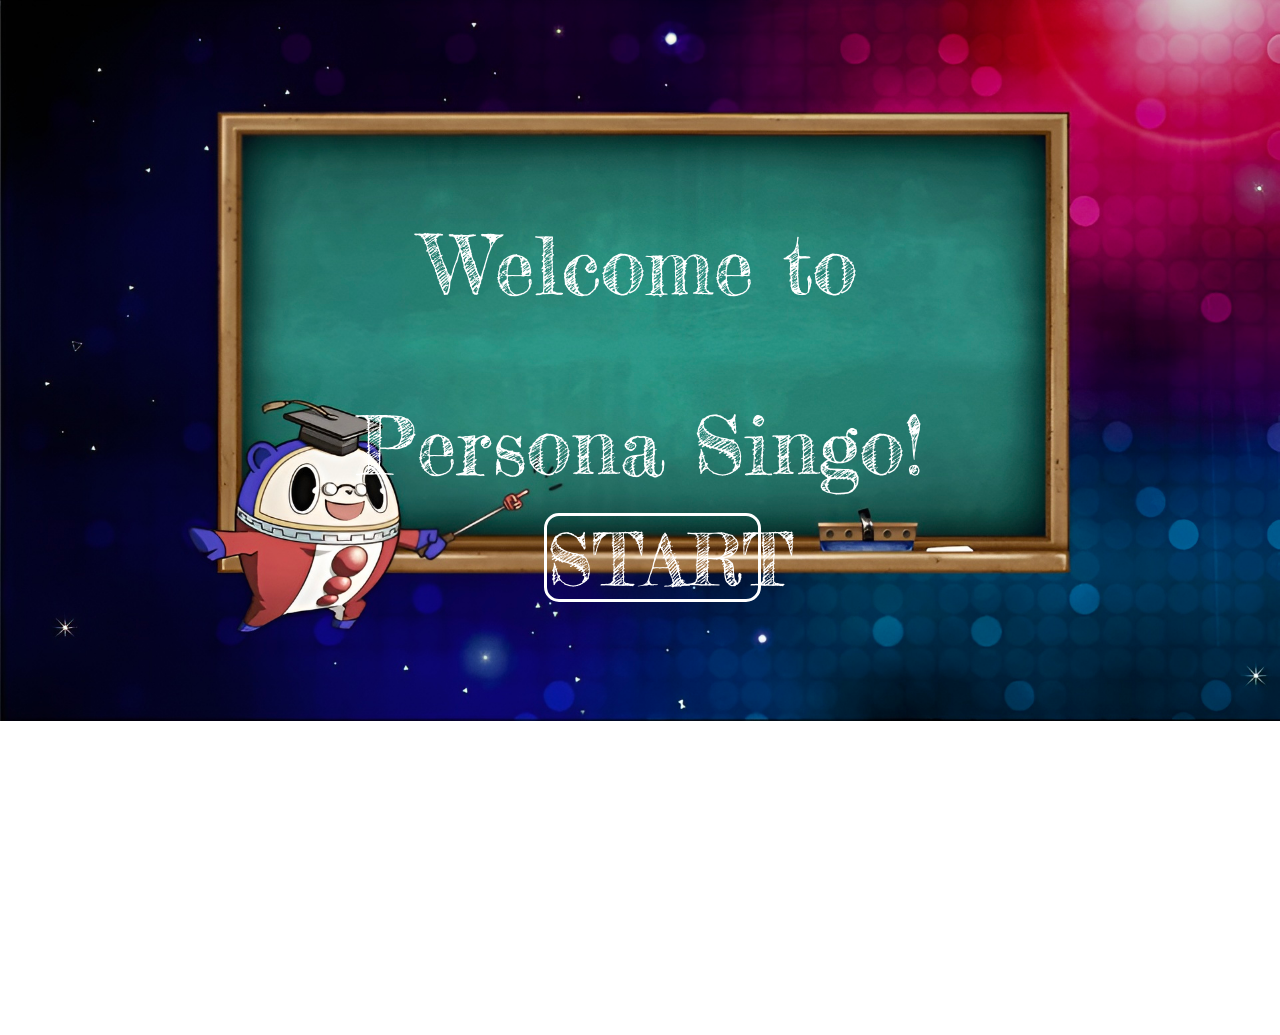
<file: index.html>
<!DOCTYPE html>
<html>
    <head>
        <title>Persona Singo 2026</title>
        <meta charset="utf-8">
        <link rel="stylesheet" href="./assets/css/index.css">
        <link rel="preconnect" href="https://fonts.googleapis.com">
        <link rel="preconnect" href="https://fonts.gstatic.com" crossorigin>
        <link href="https://fonts.googleapis.com/css2?family=Fredericka+the+Great&display=swap" rel="stylesheet">
    </head>
    <body>
        <div class="welcome">
            <div>
                <p>Welcome to</p>
                <p>Persona Singo!</p>
            </div>
            <div class="button">
                <a href="game.html">START</a>
            </div>
        </div>
    </body>
</html>
</file>
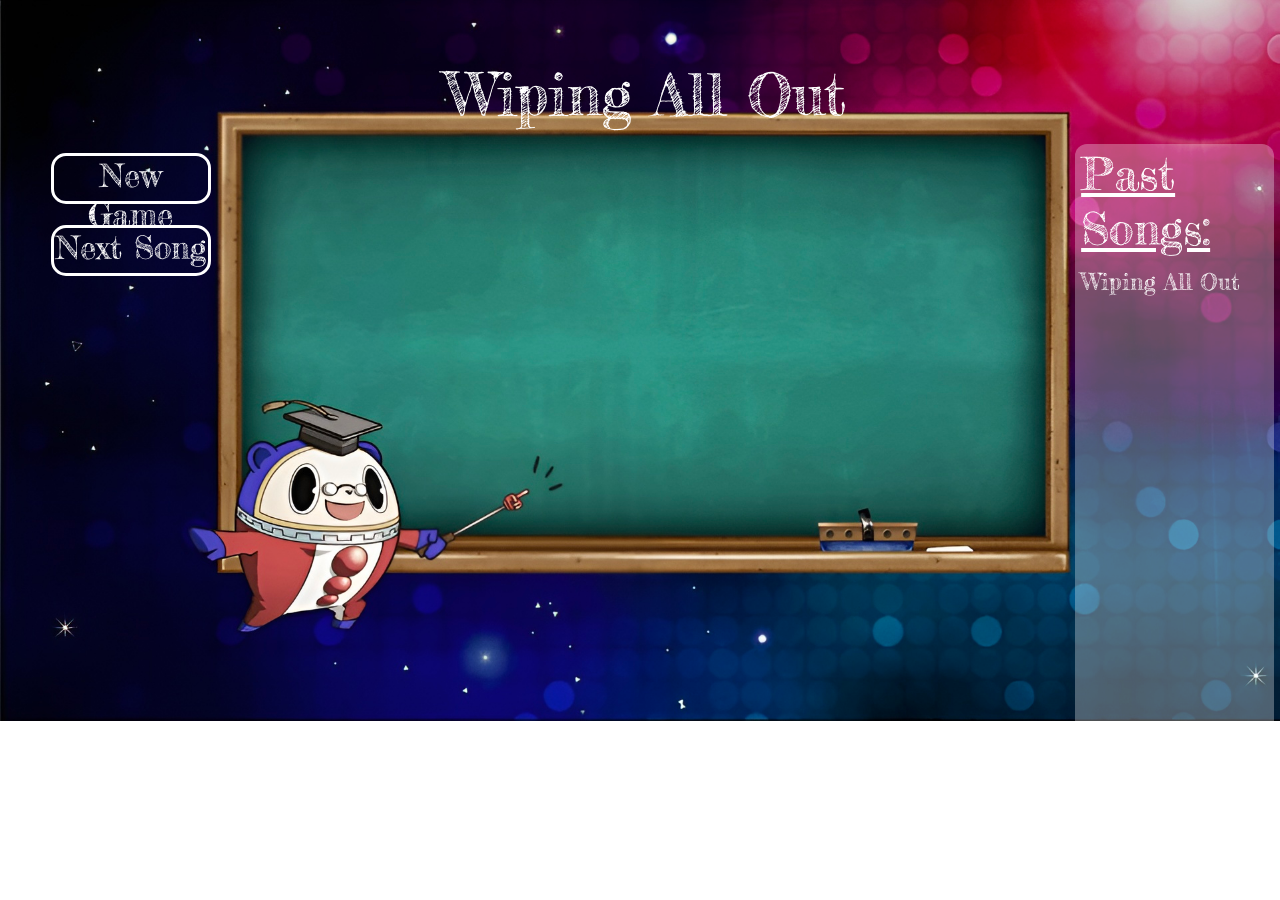
<file: game.html>
<!DOCTYPE html>
<html>
    <head>
        <title>Persona Singo 2026</title>
        <meta charset="utf-8">
        <link rel="stylesheet" href="./assets/css/index.css">
        <link rel="stylesheet" href="./assets/css/game.css">
        <link rel="preconnect" href="https://fonts.googleapis.com">
        <link rel="preconnect" href="https://fonts.gstatic.com" crossorigin>
        <link href="https://fonts.googleapis.com/css2?family=Fredericka+the+Great&display=swap" rel="stylesheet">
        <script type="text/javascript" src="./assets/js/game.js"></script>
    </head>
    <body>
        <div id="new" class="button" onclick="newGame()">
            <a>New Game</a>
        </div>
        <div id="next" class="button" onclick="getSong()">
            <a>Next Song</a>
        </div>
        <p id="song"></p>
        <iframe id="player" src="" title="YouTube video player" frameborder="0" allow="compute-pressure; accelerometer; autoplay; clipboard-write; encrypted-media; gyroscope; picture-in-picture; web-share" referrerpolicy="strict-origin-when-cross-origin" allowfullscreen></iframe>
        <div id="songlist">
            <p id="pasttitle">Past Songs:</p>
            <div>
                <p id="past"></p>
            </div>
        </div>
    </body>
</html>
</file>
<file: assets/css/index.css>
.button {
    width: 33%;
    height: 9.2vh;
    position: absolute;
    left: 35%;
    font-size: 8vh;
    border-radius: 15px;
    border-color: white;
    border-style: solid;
    top: 42%;
}

.button:hover {
    background-color: white;
}

a {
    text-decoration: none;
    color: white;
}

a:hover {
    color: #258270;
}

body {
    background-image: url("../images/bg.jpeg");
    background-repeat: no-repeat;
    background-size: cover;
    max-height: 100vh;
    color: white;
    margin: 0;
    font-family: "Fredericka the Great", serif;
    overflow: hidden;
}

.welcome {
    float: left;
    text-align: center;
    width: 50vw;
    height: 100vh;
    position: absolute;
    top: 15%;
    left: 25%;
    font-size: 9vh;
}
</file>
<file: assets/css/game.css>
#player {
    position: fixed;
    left: 32%;
    top: 24.5%;
    width: 37vw;
    height: 39vh;
}

#song {
    position: fixed;
    font-size: 6.5vh;
    text-align: center;
    left: 18%;
    width: 65%;
}

#new {
    top: 17%;
}

#next {
    top: 25%;
}

#new, #next {
    left: 4%;
    width: 12%;
    text-align: center;
    font-size: 3.5vh;
    height: 5%;

}

#new>a:hover, #next>a:hover {
    color: #03031d;
}

#songlist {
    font-size: 5vh;
    position: absolute;
    left: 84%;
    top: 16%;
    background-color: rgb(255, 255, 255, 0.3);
    width: 15.5%;
    height: 67%;
    border-radius: 12px;
}

#pasttitle {
    margin-top: 1%;
    margin-left: 3%;
    margin-bottom: 5%;
    text-decoration: underline;
}

#past {
    font-size: 2.5vh;
    margin-top: 1%;
    margin-left: 3%;
    margin-bottom: 1%;
}

#songlist>div {
    height: 87%;
    overflow: scroll;
}
</file>
